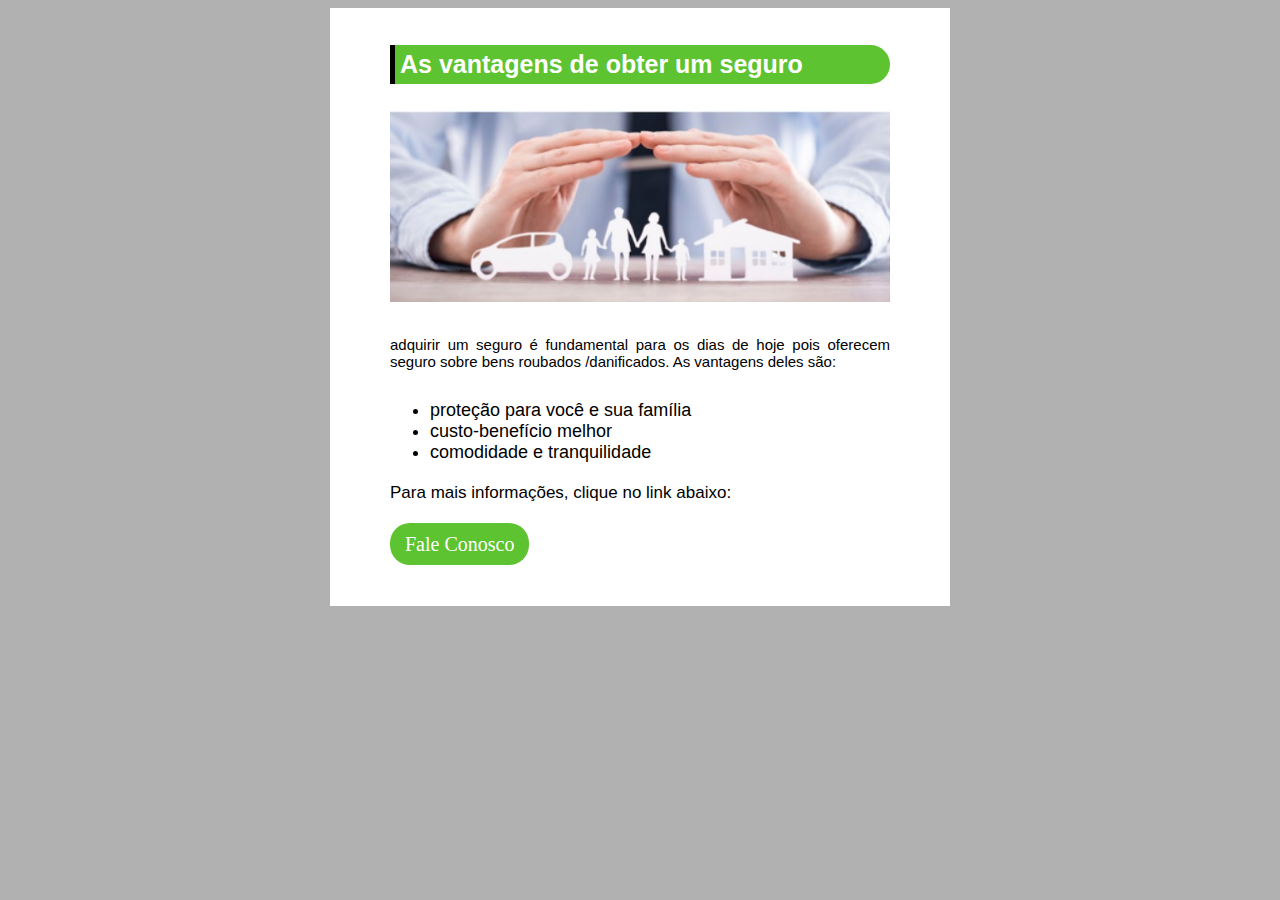
<file: aula8/index.html>
<!DOCTYPE html>
<html lang="PT-BR">
<head>
    <meta charset="UTF-8">
    <meta http-equiv="X-UA-Compatible" content="IE=edge">
    <meta name="viewport" content="width=device-width, initial-scale=1.0">
    <link rel="stylesheet" href="style.css">
    <title>Seguros</title>
</head>
<body>
    <div>
        <h1>As vantagens de obter um seguro</h1>
        <img src="seguros.jpg" alt="seguros">
        <p class="parag-1">adquirir um seguro é fundamental para os dias de hoje pois oferecem seguro sobre bens roubados /danificados. As vantagens deles são:</p>
        <ul>
            <li>proteção para você e sua família</li>
            <li>custo-benefício melhor</li>
            <li>comodidade e tranquilidade</li>
        </ul>

        <p class="parag-2">Para mais informações, clique no link abaixo:</p>
        <a href="#">Fale Conosco</a>
    </div>
</body>
</html>
</file>
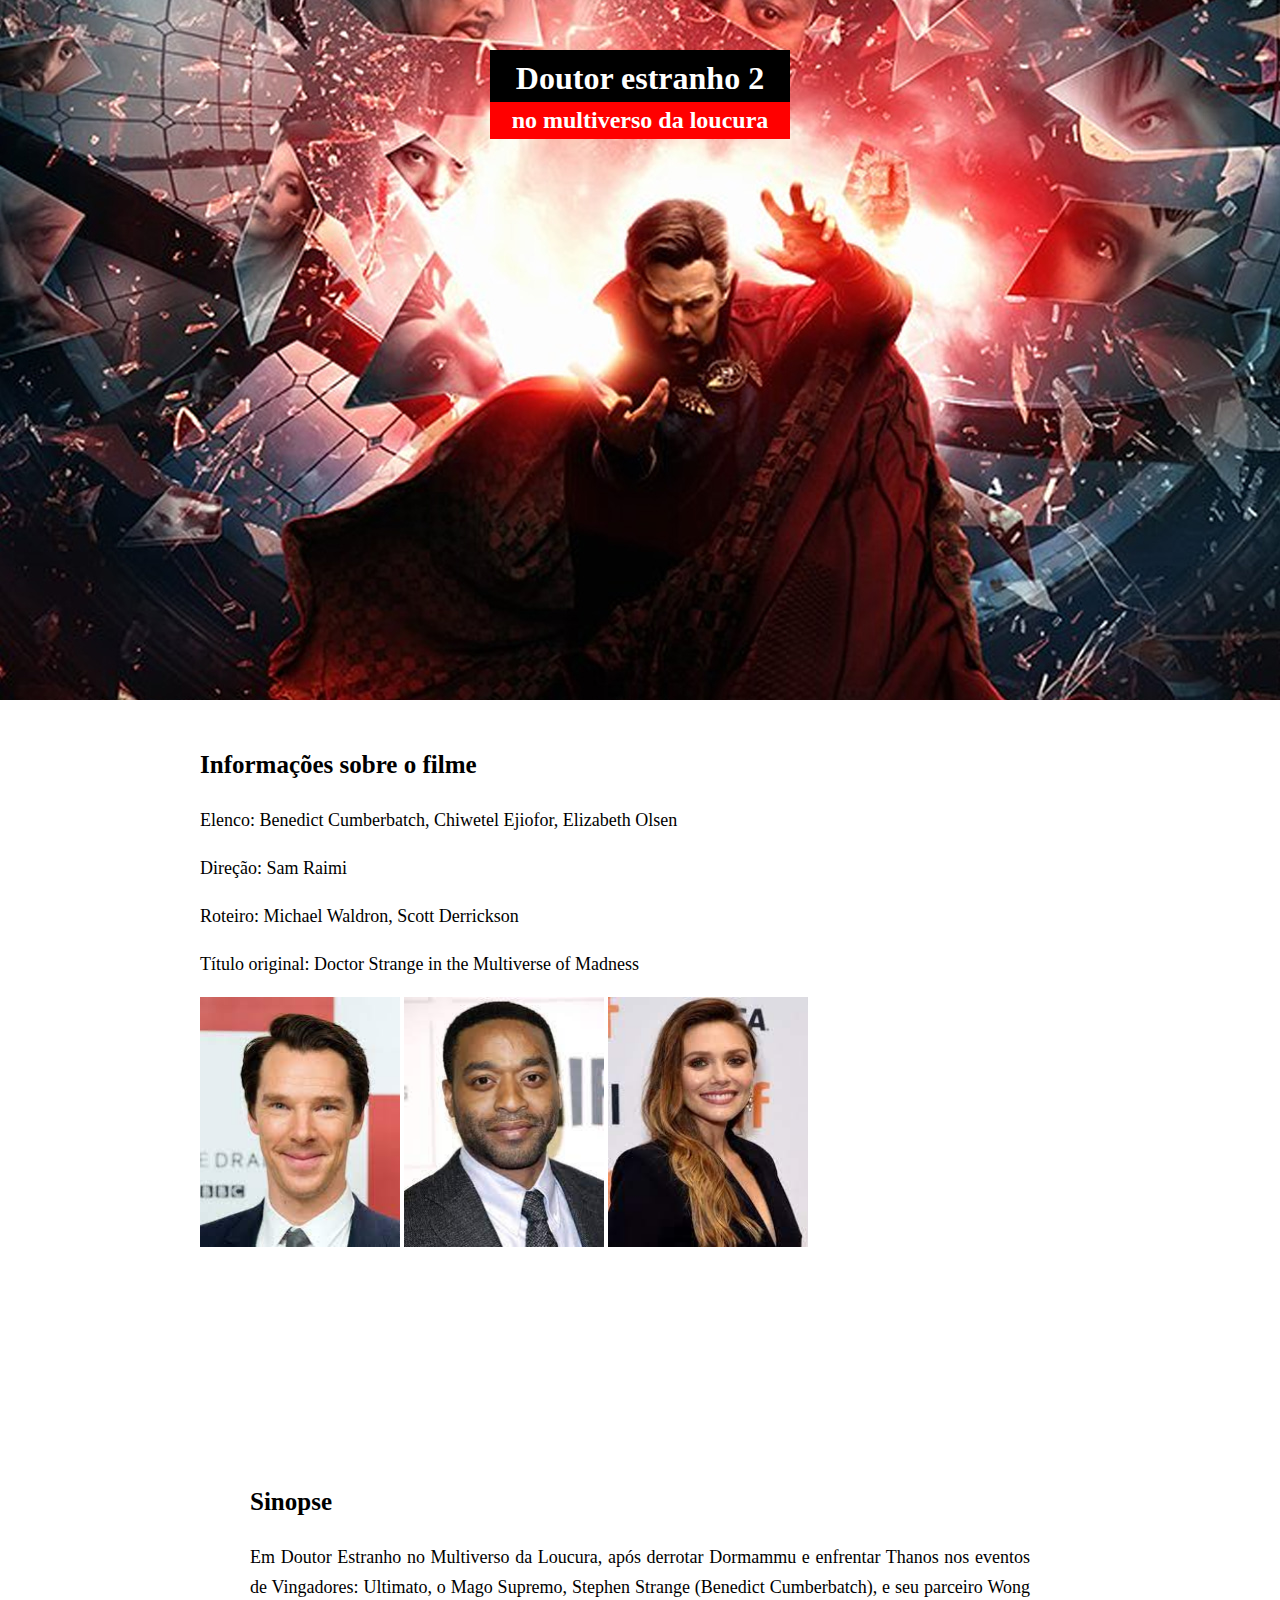
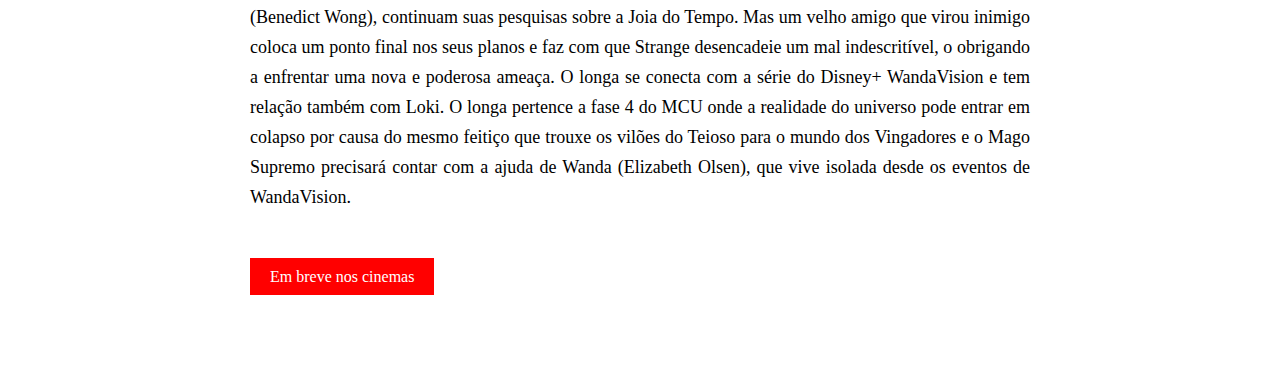
<file: dr-estranho/index.html>
<!DOCTYPE html>
<html lang="PT-BR">
<head>
    <meta charset="UTF-8">
    <meta http-equiv="X-UA-Compatible" content="IE=edge">
    <meta name="viewport" content="width=device-width, initial-scale=1.0">
    <link rel="stylesheet" href="style/style.css">
    <title>DR. estranho</title>
</head>
<body>
    <div class="top">
        <h1 class="titulo">Doutor estranho 2</h1>
        <h2 class="sub-titulo">no multiverso da loucura</h2>
        </li>
    </div>
    <div class="meio">
        <ul type="none" class="lista-meio"></ul> 
        <li type="none"></li>
        <h3 class="titulo-meio">Informações sobre o filme</h3>
            <p class="parg-meio">Elenco: Benedict Cumberbatch, Chiwetel Ejiofor, Elizabeth Olsen</p>
            <p class="parg-meio"> Direção: Sam Raimi</p>
            <p class="parg-meio"> Roteiro: Michael Waldron, Scott Derrickson</p>
            <p class="parg-meio"> Título original: Doctor Strange in the Multiverse of Madness</p>
        
           
                <img src="img/elenco1.jpg" alt="" class="ft-meio">
                <img src="img/elenco2.jpg" alt=""class="ft-meio">
                <img src="img/elenco3.jpg" alt=""class="ft-meio">
            </li>
        </ul>
    </div>
    <div class="img-dr"></div>
    <div class="fim">
        <h3 class="titulo-fim">Sinopse</h3>
        <p class="fim-parg">Em Doutor Estranho no Multiverso da Loucura, após derrotar Dormammu e enfrentar Thanos nos eventos de Vingadores: Ultimato, o Mago Supremo, Stephen Strange (Benedict Cumberbatch), e seu parceiro Wong (Benedict Wong), continuam suas pesquisas sobre a Joia do Tempo. Mas um velho amigo que virou inimigo coloca um ponto final nos seus planos e faz com que Strange desencadeie um mal indescritível, o obrigando a enfrentar uma nova e poderosa ameaça. O longa se conecta com a série do Disney+ WandaVision e tem relação também com Loki. O longa pertence a fase 4 do MCU onde a realidade do universo pode entrar em colapso por causa do mesmo feitiço que trouxe os vilões do Teioso para o mundo dos Vingadores e o Mago Supremo precisará contar com a ajuda de Wanda (Elizabeth Olsen), que vive isolada desde os eventos de WandaVision.</p>
        <a href="#" target="_blank">Em breve nos cinemas</a>
    </div>

</body>
</html>
</file>
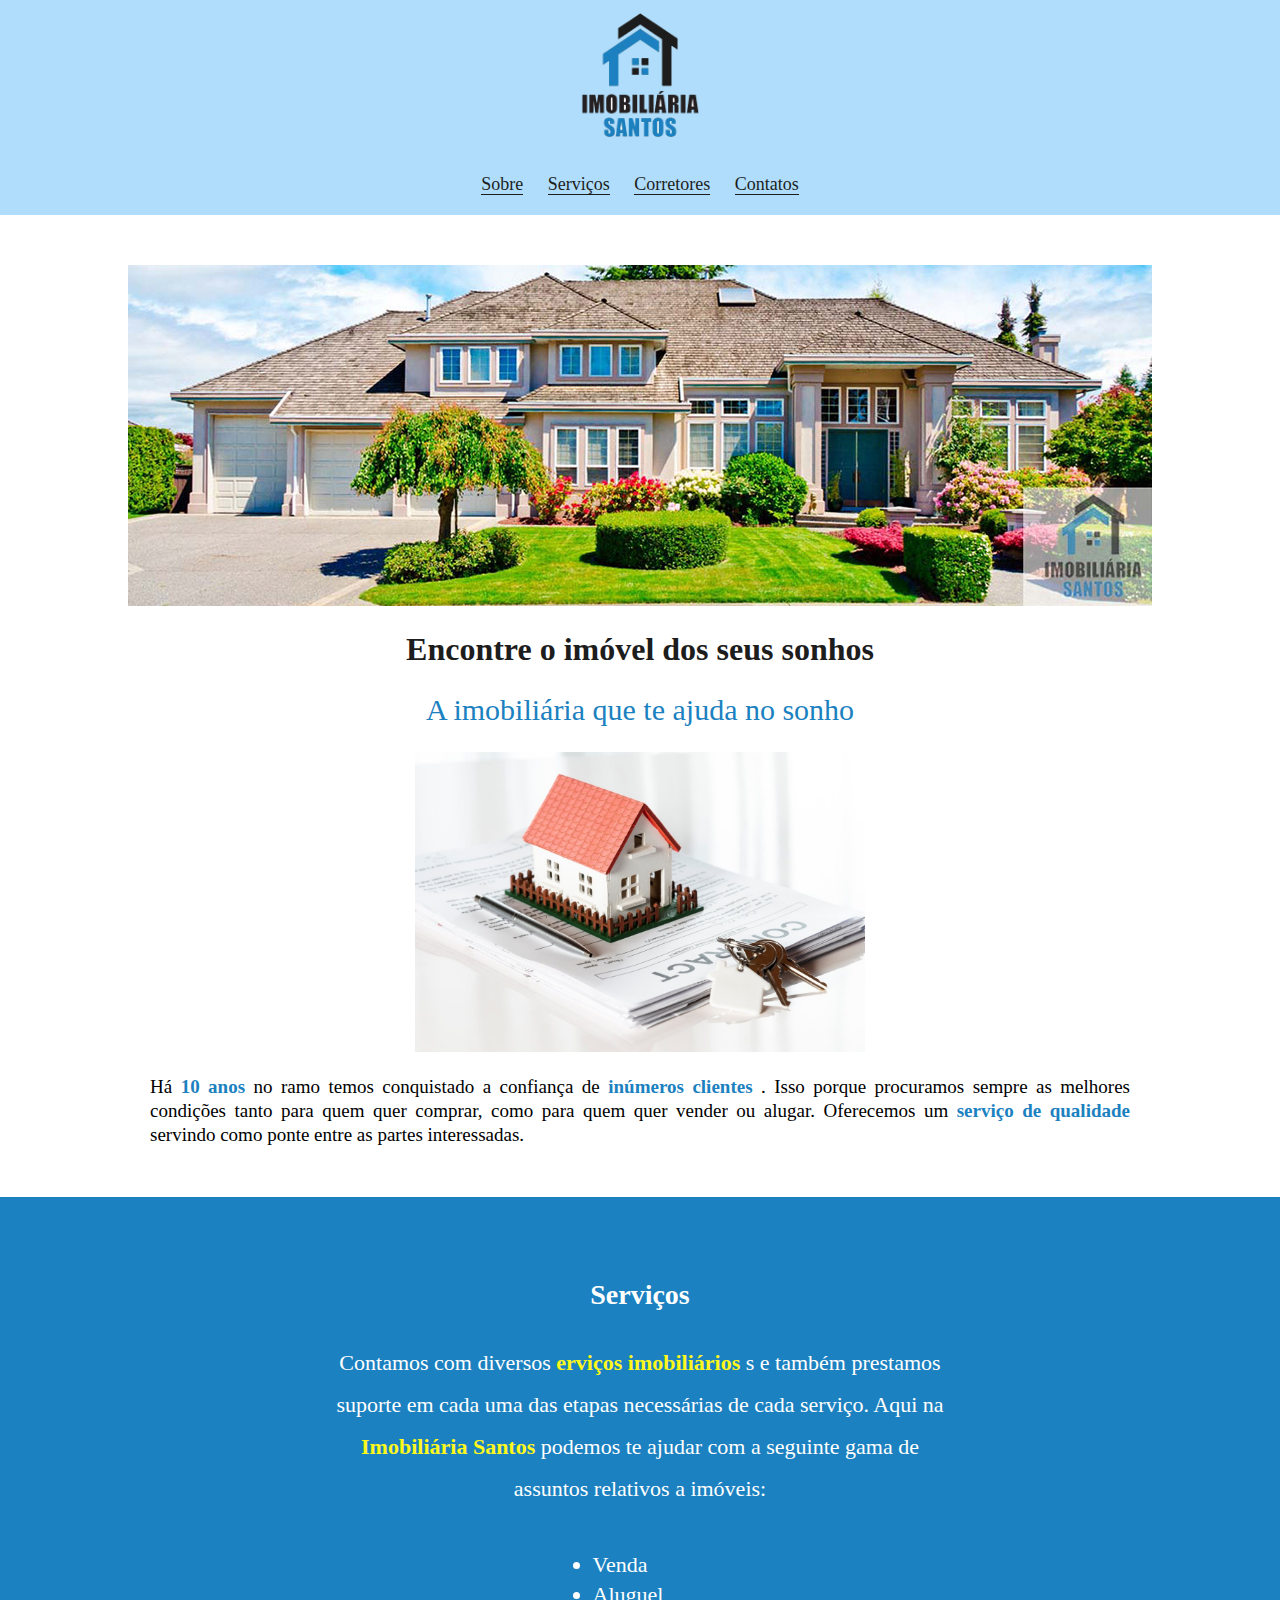
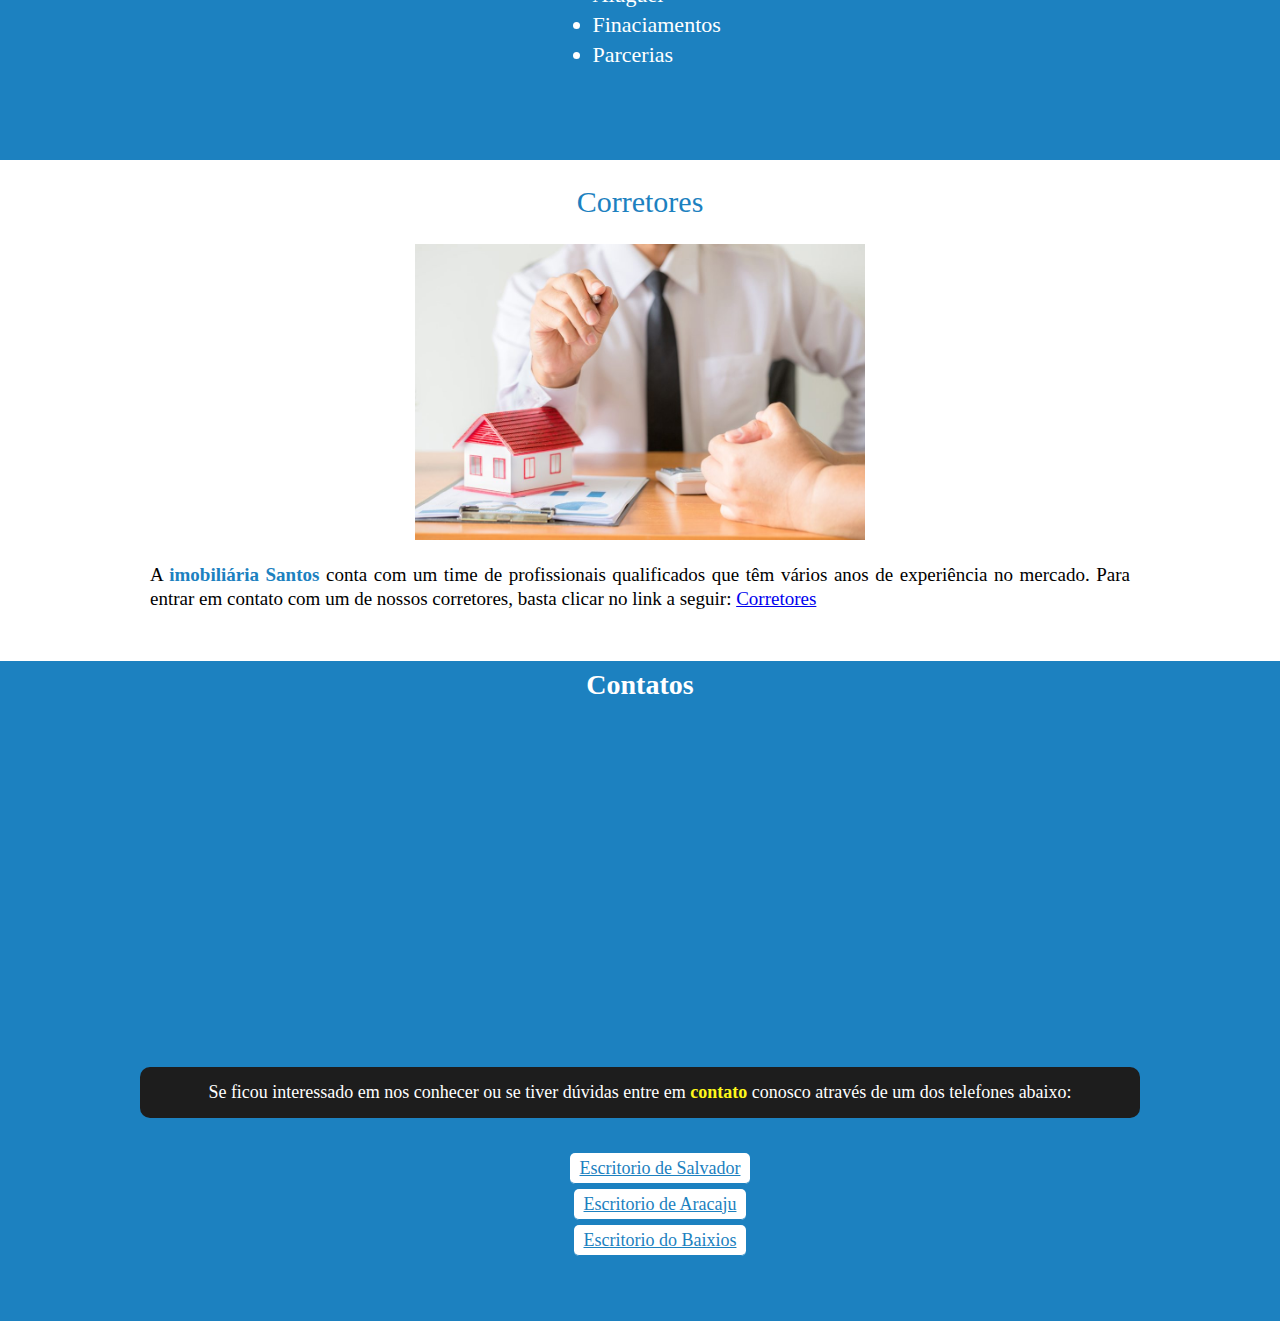
<file: Imobiliaria santos/index.html>
<!DOCTYPE html>
<html lang="PT-BR">

<head>
    <meta charset="UTF-8">
    <meta http-equiv="X-UA-Compatible" content="IE=edge">
    <meta name="viewport" content="width=device-width, initial-scale=1.0">
    <link rel="stylesheet" href="css/estilo.css">
    <title>Imobiliaria Santos</title>
</head>

<body>

    <div class="s1">
        <img src="img/logo.png" alt="logo" class="logo-s1">
        <p class="link-nav">
            <a href="#Sobre">Sobre</a>
            <a href="#Servios">Serviços</a>
            <a href="#Corretores">Corretores</a>
            <a href="#Contatos">Contatos</a>
        </p>
    </div>
    <div class="s2">
        <img src="img/banner.jpg" alt="banner" class="banner-s2">
    </div>
    <div id="Sobre" class="sobre-s3">
        <h1 class="titulo-s3">Encontre o imóvel dos seus sonhos</h1>
        <h2 class="sub-s3">A imobiliária que te ajuda no sonho</h2>
        <img src="img/imovel-assinatura.jpg" alt="assinaturas" class="img-s3">
        <p class="parag-s3"> Há <span>10 anos</span> no ramo temos conquistado a confiança de <span>inúmeros clientes</span> . Isso porque procuramos sempre as melhores condições tanto para quem quer comprar, como
        para quem quer vender ou alugar. Oferecemos um <span> serviço de qualidade</span> servindo como ponte entre
        as partes interessadas.
        </p>
    </div>
    <div id="Servios" class="servico-s4">
        <h2 class="sub-s4">Serviços</h2>
        <p class="parag-s4">Contamos com diversos <span>erviços imobiliários</span> s e também prestamos suporte em cada uma das
            etapas necessárias de cada serviço. Aqui na <span>Imobiliária Santos </span> podemos te ajudar com a seguinte gama de
            assuntos relativos a imóveis:
        </p>
        <ul class="list-s4">
            <li>Venda</li>
            <li>Aluguel</li>
            <li>Finaciamentos</li>
            <li>Parcerias</li>
        </ul>
    </div>
    <div id="Corretores" class="corretores-s5">
        <h2 class="sub-s5">Corretores</h2>
        <img src="img/corretores.jpg" alt="Corretores" class="img-s5">
        <p class="parag-s5">A <span>imobiliária Santos</span> conta com um time de profissionais qualificados que têm vários anos de
            experiência no mercado. Para entrar em contato com um de nossos corretores, basta clicar no link a seguir:
            <a href="#" class="link-s5">Corretores</a>
        </p>
    </div>    
        <div id="Contatos" class="contatos-s6">
            <h2 class="sub-s6">Contatos</h2>
            <iframe
                src="https://www.google.com/maps/embed?pb=!1m18!1m12!1m3!1d244.0995792429586!2d-37.945379045194656!3d-11.793662234178903!2m3!1f0!2f0!3f0!3m2!1i1024!2i768!4f13.1!3m3!1m2!1s0x710d93b23bb7641%3A0xfbab38d8e0c3e84!2sKasa%20Do%20Pastel!5e0!3m2!1spt-BR!2sbr!4v1659843765932!5m2!1spt-BR!2sbr"
                width="650" height="300" style="border:0;" allowfullscreen="" loading="lazy"
                referrerpolicy="no-referrer-when-downgrade"></iframe>
            <p class="parg-s6">Se ficou interessado em nos conhecer ou se tiver dúvidas entre em <span>contato</span>  conosco através
                de um dos telefones abaixo:
            </p>
            <ul type="none" class="lista-s6">
                <li><a href="#" target="_blank">Escritorio de Salvador</a></li>
                <li><a href="#" target="_blank">Escritorio de Aracaju</a></li>
                <li><a href="#" target="_blank">Escritorio do Baixios</a></li>
            </ul>
        </div>
    

</body>

</html>
</file>
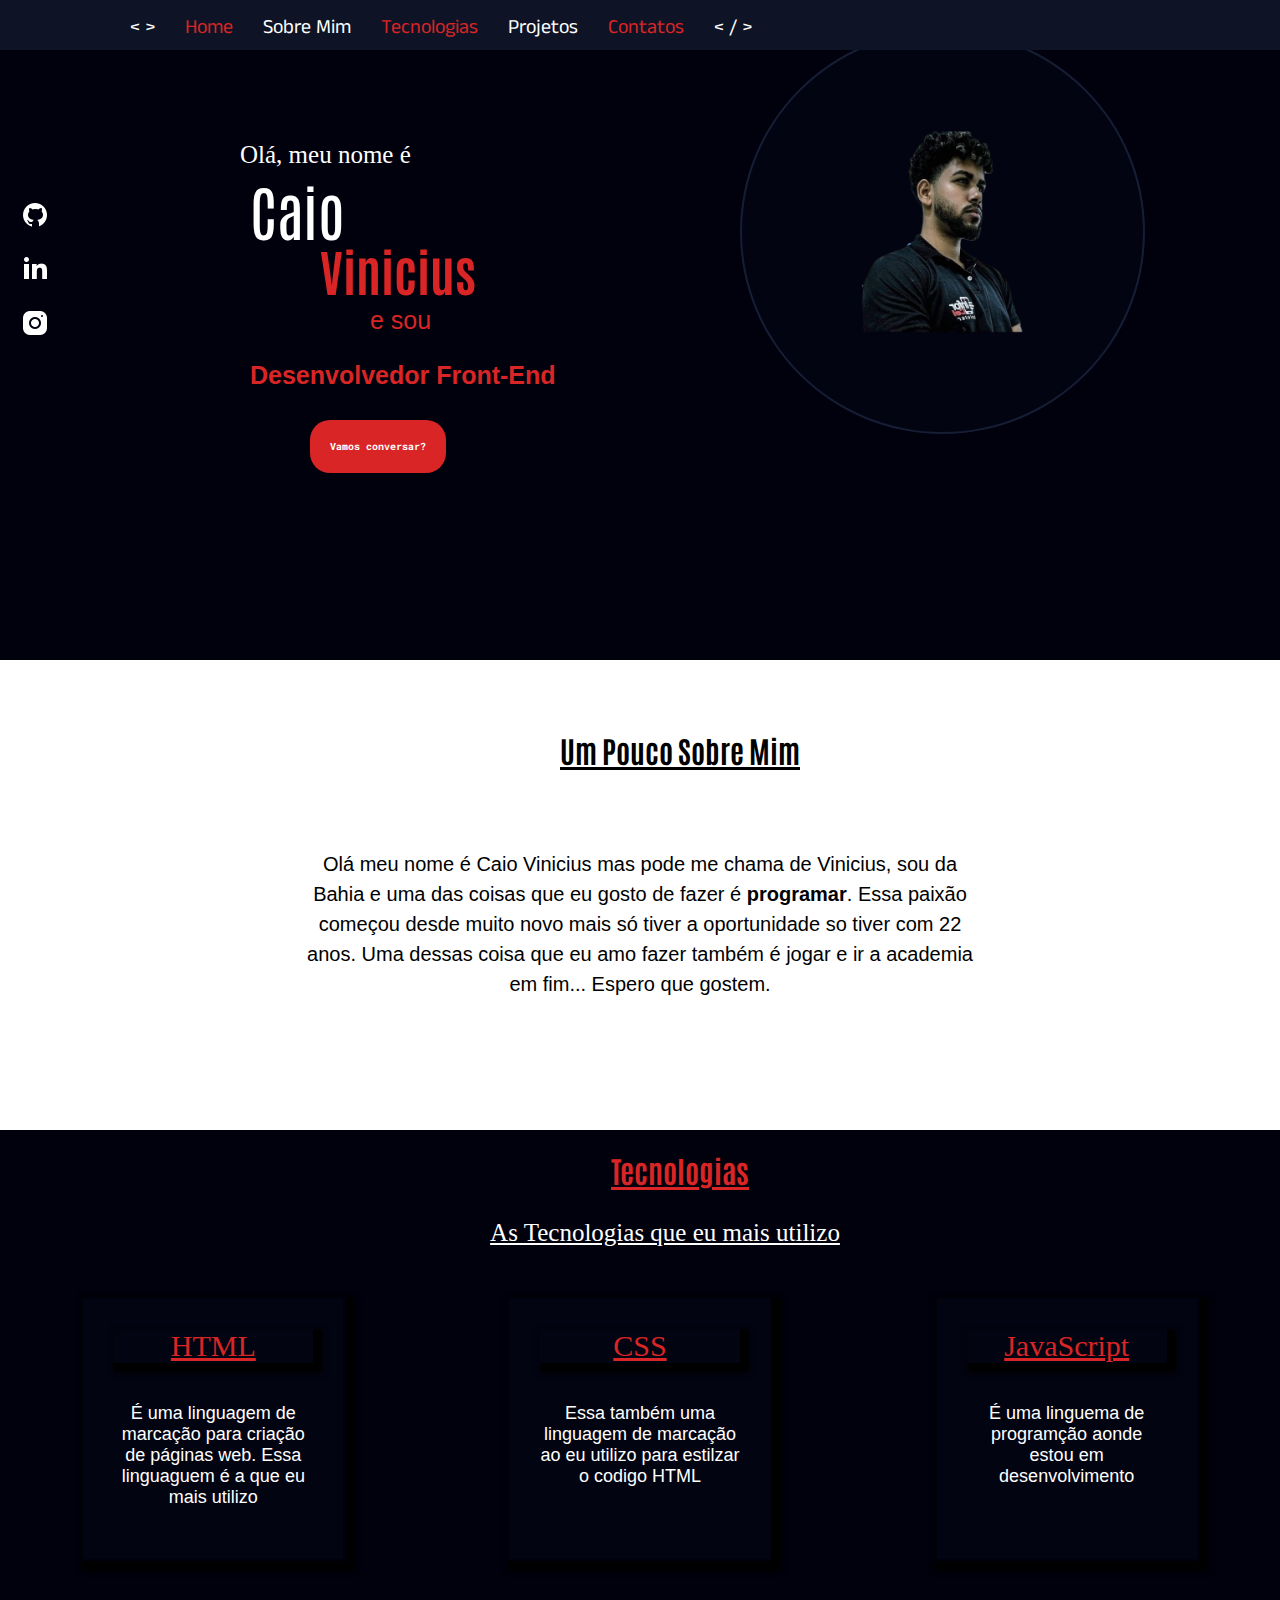
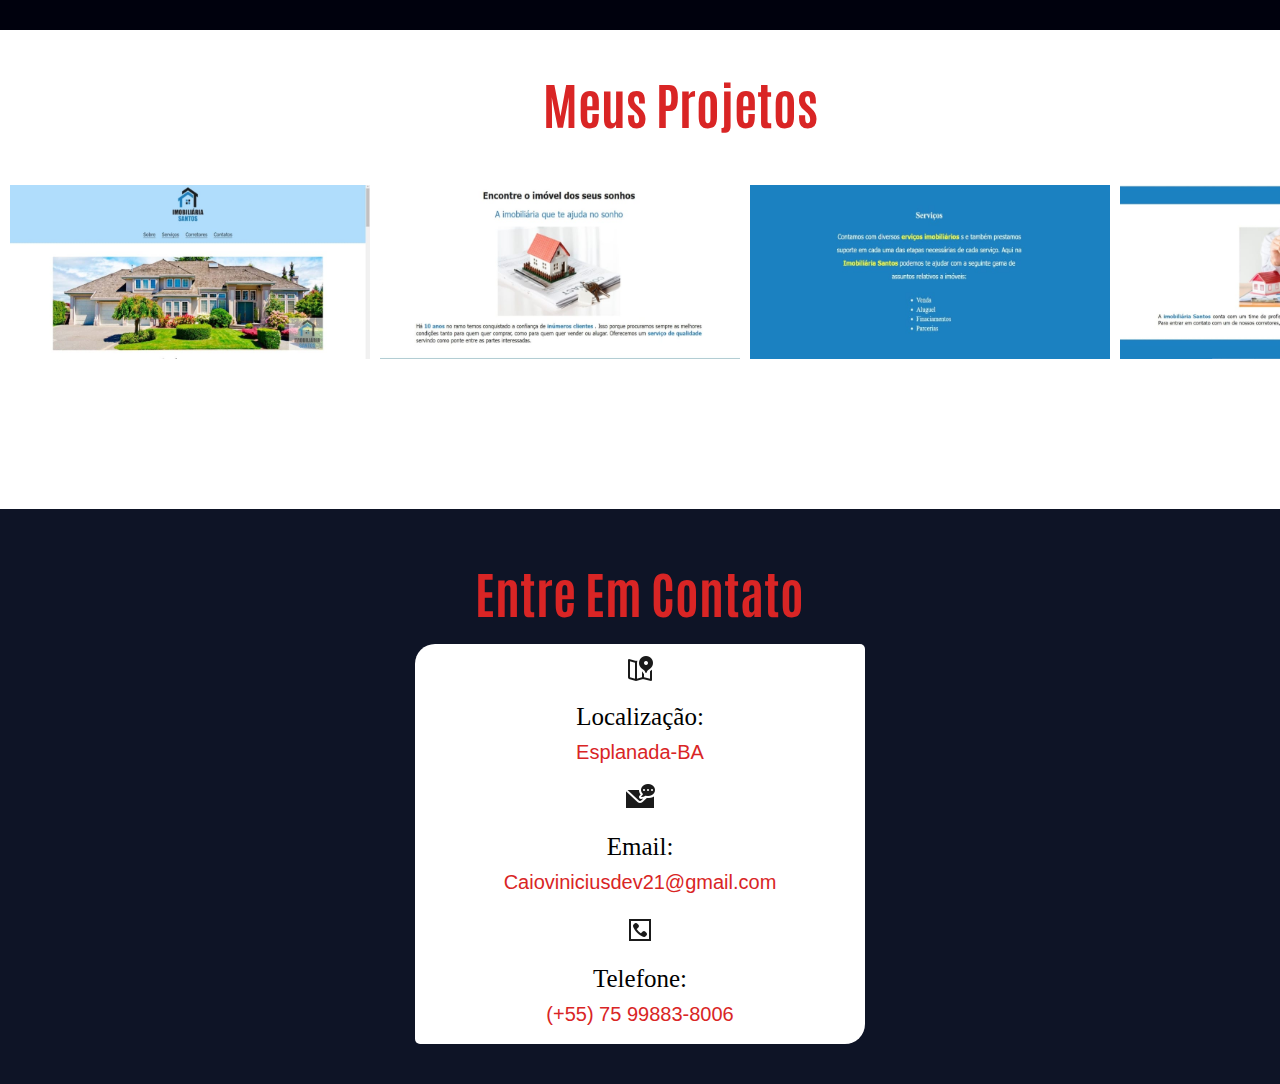
<file: meu-portifolio/index.html>
<!DOCTYPE html>
<html lang="pt-br">

<head>
    <meta charset="UTF-8">
    <meta http-equiv="X-UA-Compatible" content="IE=edge">
    <meta name="viewport" content="width=device-width, initial-scale=1.0">
    <link rel="stylesheet" href="css/style.css">
    <link rel="preconnect" href="https://fonts.googleapis.com">
    <link rel="preconnect" href="https://fonts.gstatic.com" crossorigin>
    <link href="https://fonts.googleapis.com/css2?family=Anek+Telugu:wght@100;300&display=swap" rel="stylesheet">
    <link rel="preconnect" href="https://fonts.googleapis.com">
    <link rel="preconnect" href="https://fonts.gstatic.com" crossorigin>
    <link href="https://fonts.googleapis.com/css2?family=Antonio:wght@300&display=swap" rel="stylesheet">
    <link rel="preconnect" href="https://fonts.googleapis.com">
    <link rel="preconnect" href="https://fonts.gstatic.com" crossorigin>
    <link href="https://fonts.googleapis.com/css2?family=Roboto+Mono:wght@300&display=swap" rel="stylesheet">
    <title>Caio Vinicius</title>
</head>

<body>
    <div class="main">
        <div class="main-menu">
            <ul type="none" class="lista-menu">
                <li>&lt; &gt;</li>
                <li><a href="#Home" class="roxo">Home</a></li>
                <li><a href="#Sobre Mim" class="normal">Sobre Mim</a> </li>
                <li><a href="#Tecnologias" class="roxo">Tecnologias</a></li>
                <li><a href="#Projetos" class="normal">Projetos</a> </li>
                <li > <a href="#Contatos" class="roxo">Contatos</a></li>
                <li>&lt; / &gt;</li>
            </ul>
        </div>
        <div id="Home" class="meio">
            <div class="list-icone">
                <ul type="none" class="list-icones-links">
                    <li><a href="https://github.com/Owllegion" target="_blank" class="git"><img
                                src="imagens/icons8-github-30 (1).png" alt=""></a></li>

                    <li class="link"><a href="https://www.linkedin.com/in/caio-vinícius-a78170220/" target="_blank"><img
                                src="imagens/icons8-linkedin-2-30 (1).png" alt=""></a></li>

                    <li class="insta"><a href="#"><img src="imagens/icons8-instagram-30.png    " alt=""></a></li>
                </ul>
            </div>
            <div class="meu-nome">
                <h3>Olá, meu nome é </h3>
                <h1>Caio</h1>
                <h2>Vinicius </h2>
                <h3 class="roxo-h3">e sou</h3>
                <h2 class="sub">Desenvolvedor Front-End</h2>
                <a href="tel:+5575998838006" class="meu-contato">Vamos conversar?</a>
            </div>
            <div class="minha-foto">
                <img src="imagens/capa.png" alt="">
            </div>
        </div>
    </div>
    <div id="Sobre Mim" class="sobre-mim">
        <h2   class="sub-sobre-mim">Um Pouco Sobre Mim</h2>
        <p>Olá meu nome é Caio Vinicius mas pode me chama de Vinicius, sou da Bahia e uma das coisas que eu gosto de
            fazer é  <span>programar</span>. Essa paixão começou desde muito novo mais só tiver a oportunidade so tiver com 22 anos. Uma dessas
            coisa que eu amo fazer também é jogar e ir a academia em fim... Espero que gostem. </p>
    </div>
    <div id="Tecnologias" class="tecnologias">
        <h2 class="minhas-tecnologias">Tecnologias</h2>
        <h3 class="sub-minhas-tecnologias">As Tecnologias que eu mais utilizo</h3>
        <div class="card-main">
            <div class="card-tecnologias">
                <ul type="none" class="card-info">
                    <li class="titulo">HTML</li>
                    <li class="parg">É uma linguagem de marcação para criação de páginas web. Essa linguaguem é a que eu
                        mais utilizo
                    </li>
                </ul>
            </div>
            <div class="card-tecnologias">
                <ul type="none" class="card-info">
                    <li class="titulo">CSS</li>
                    <li class="parg">Essa também uma linguagem de marcação ao eu utilizo para estilzar o codigo HTML
                    </li>
                </ul>
            </div>
            <div class="card-tecnologias">
                <ul type="none" class="card-info">
                    <li class="titulo">JavaScript</li>
                    <li class="parg">É uma linguema de programção aonde estou em desenvolvimento</li>
                </ul>
            </div>
        </div>
    </div>
    <div id="Projetos" class="titulo-projetos"><h2>Meus Projetos</h2></div>
    <div  class="pro projetos">
          <img src="imagens/topo.jpeg" alt="">
          <img src="imagens/topo-1.jpeg" alt="">
          <img src="imagens/meio.jpeg" alt="">
          <img src="imagens/meio-1.jpeg" alt="">
          <img src="imagens/fim.jpeg" alt="">
    </div>
    <div id="Contatos" class="contatos">
        <h2>Entre Em Contato</h2>
        <div class="info-contatos">
            <ul type="none">
                <li class="marcador">
                    <img src="imagens/marcador.png" alt="">
                    <h3>Localização:</h3>
                    <p>Esplanada-BA</p>
                </li>
                <li class="email">
                    <img src="imagens/envelop.png" alt="">
                    <h3>Email:</h3>
                    <p>Caioviniciusdev21@gmail.com</p>
                </li>
                <li class="telefone">
                    <img src="imagens/telefone.png" alt="">
                    <h3>Telefone:</h3>
                    <p>(+55) 75 99883-8006</p>
                </li>
            </ul>
        </div>
    </div>
</body>

</html>
</file>
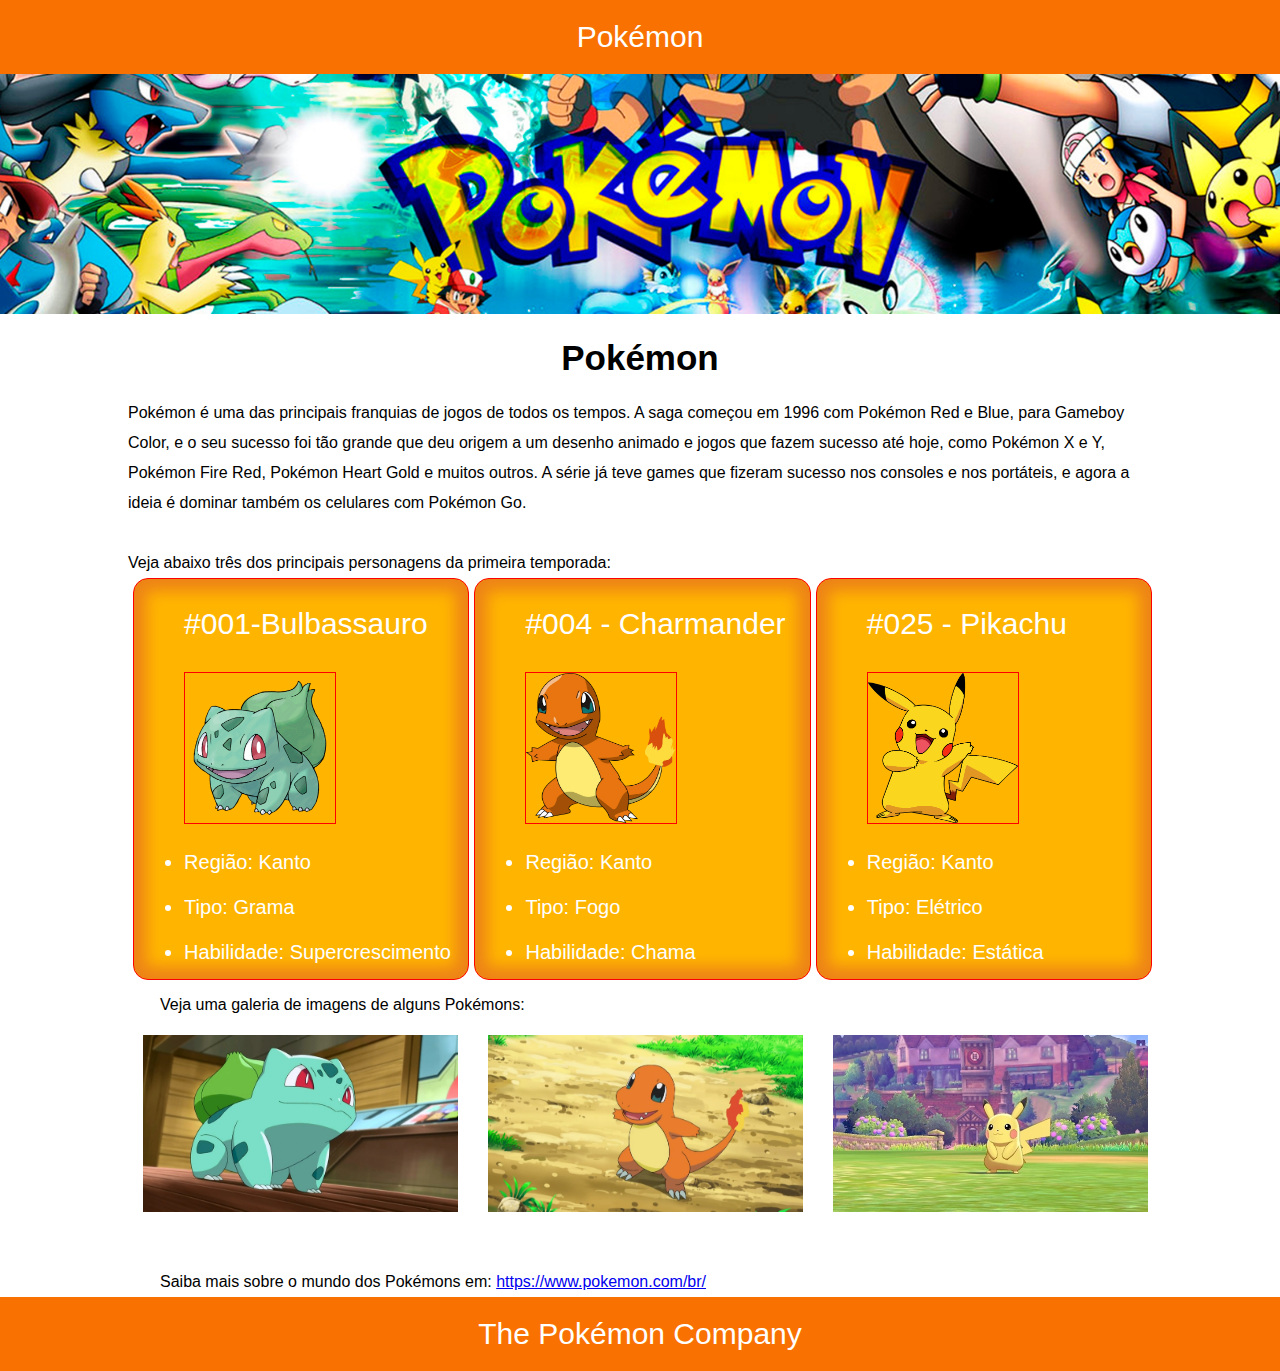
<file: pokedex/index.html>
<!DOCTYPE html>
<html lang="PT-BR">

<head>
    <meta charset="UTF-8">
    <meta http-equiv="X-UA-Compatible" content="IE=edge">
    <meta name="viewport" content="width=device-width, initial-scale=1.0">
    <link rel="stylesheet" href="css/style.css">
    <title>Pokemon</title>
</head>

<body>
    <div class="topo"><span>Pokémon</span></div>
        <img src="img/capa.png" alt="capa-pokemon" class="img-topo"><h2>Pokémon</h2>
    <div class="area recursos">
        <p class="parag-2">Pokémon é uma das principais franquias de jogos de todos os tempos. A saga começou em 1996 com Pokémon Red e
            Blue, para Gameboy Color, e o seu sucesso foi tão grande que deu origem a um desenho animado e jogos que
            fazem sucesso até hoje, como Pokémon X e Y, Pokémon Fire Red, Pokémon Heart Gold e muitos outros. A série já
            teve games que fizeram sucesso nos consoles e nos portáteis, e agora a ideia é dominar também os celulares
            com Pokémon Go. <br> <br> Veja abaixo três dos principais personagens da primeira temporada:</p>
    </div>
    <div class="area cards">
        <div class="card">
            <ul class="infor-card">
                <li type="none" class="titulo"><span>#001-Bulbassauro</span></li>          
                <li type="none"><img src="img/Bulbasaur.png" alt="bulbassaur"> </li>
                <li class="infor-poke">Região: Kanto</li>
                <li class="infor-poke">Tipo: Grama</li>
                <li class="infor-poke">Habilidade: Supercrescimento</li>
            </ul>
        </div>
        <div class="card">
            <ul class="infor-card">
                <li type="none"><span>#004 - Charmander</span></li>
                <li type="none"><img src="img/Charmander.png" alt="Charmander"></li>
                <li>Região: Kanto</li>
                <li>Tipo: Fogo</li>
                <li>Habilidade: Chama</li>
            </ul>
        </div>
        <div class="card">
            <ul class="infor-card">
                <li type="none"><span>#025 - Pikachu</span></li>
                <li type="none"><img src="img/pikachu.png" alt=""></li>
                <li>Região: Kanto</li>
                <li>Tipo: Elétrico</li>
                <li>Habilidade: Estática</li>
            </ul>
        </div>
        
    </div>
    <div class="parag-3"><p>Veja uma galeria de imagens de alguns Pokémons:</p></div>
    <div class="area area-informacoes">
        <img src="img/bulbassaur-image.jpg" alt="bulbassaur" class="img-scroll">
        <img src="img/charmander-image.png"alt="charmander" class="img-scroll">
        <img src="img/pikachu-image.jpg" alt="pikachu" class="img-scroll">
        <img src="img/emerald-image.jpg" alt="esmeralda" class="img-scroll">
        <img src="img/arceus-image.jpg" alt="arceus" class="img-scroll">
        <img src="img/piplup-image.jpg" alt="piplup" class="img-scroll">
    </div>
    <div class="link"><p>Saiba mais sobre o mundo dos Pokémons em: <a href="https://www.pokemon.com/br/">https://www.pokemon.com/br/</a></p></div>
    <div class="roda-pe"><span>The Pokémon Company</span></div>
</body>

</html>
</file>
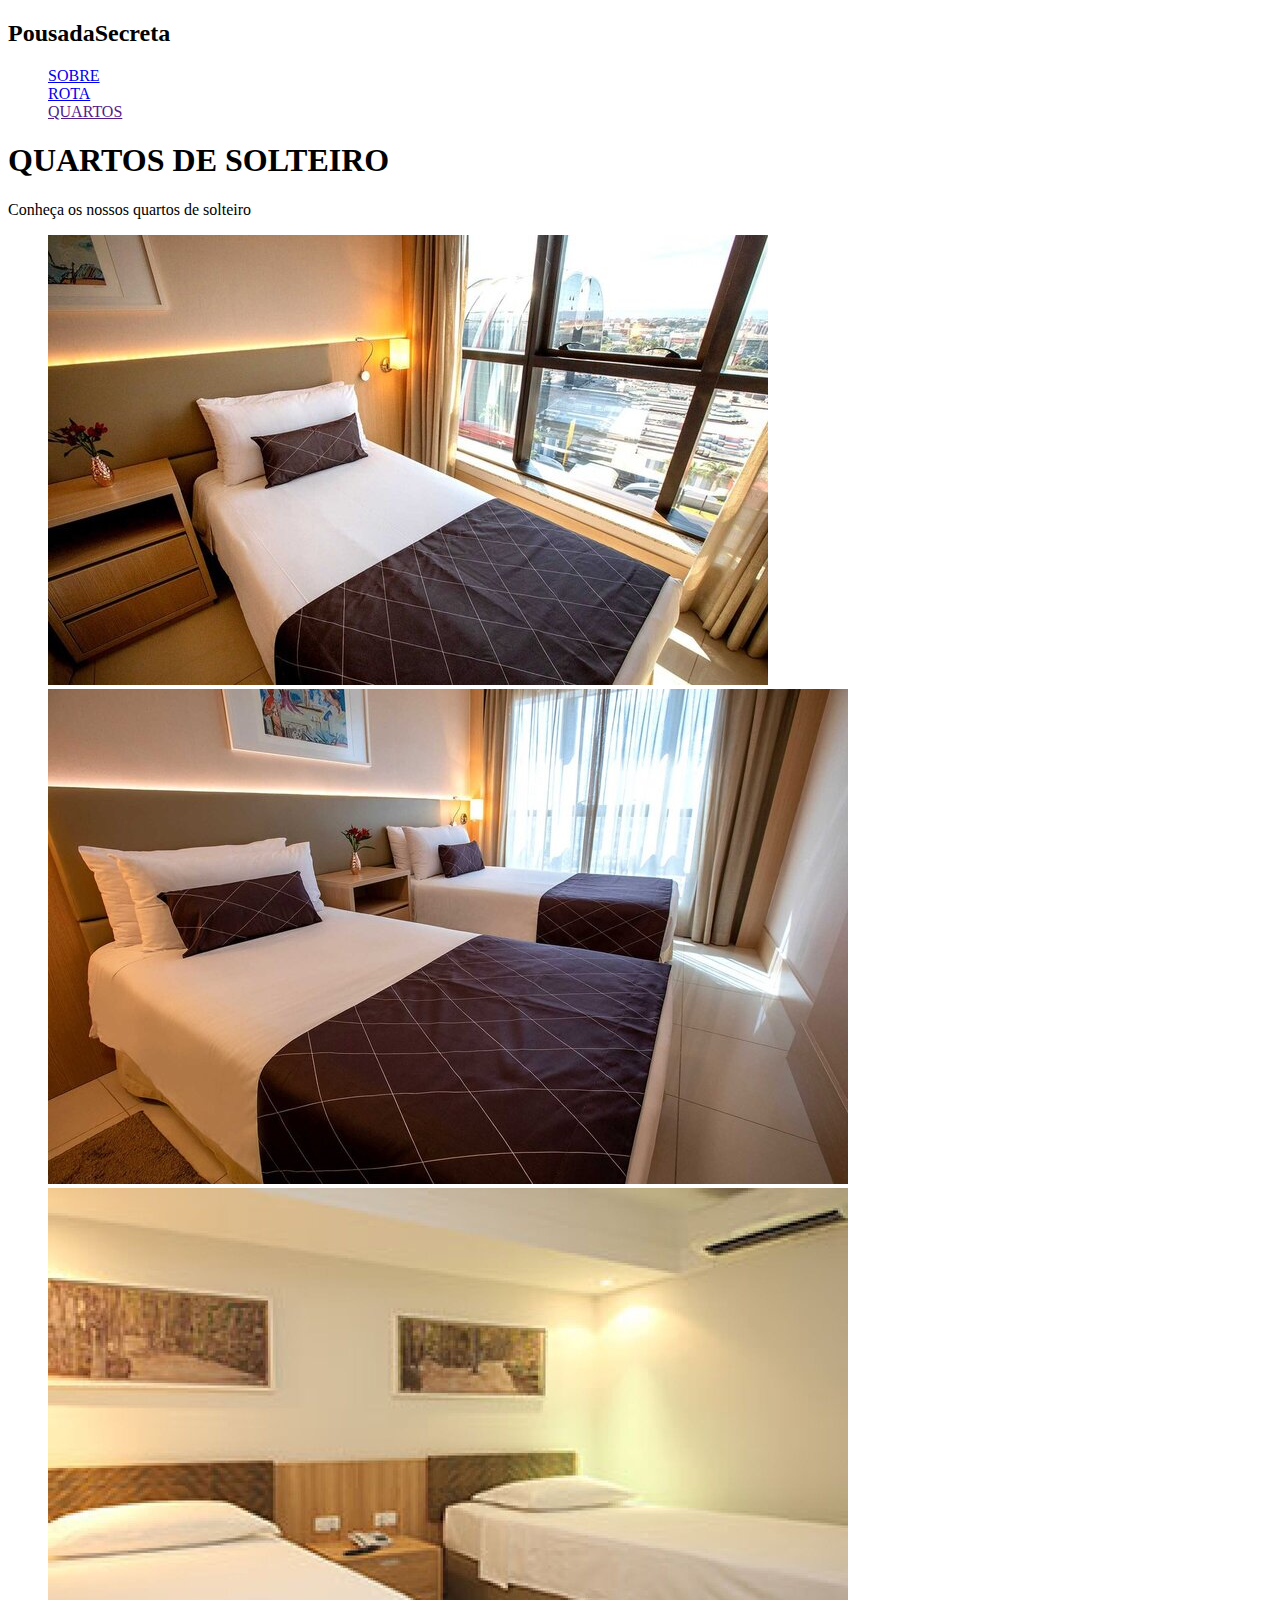
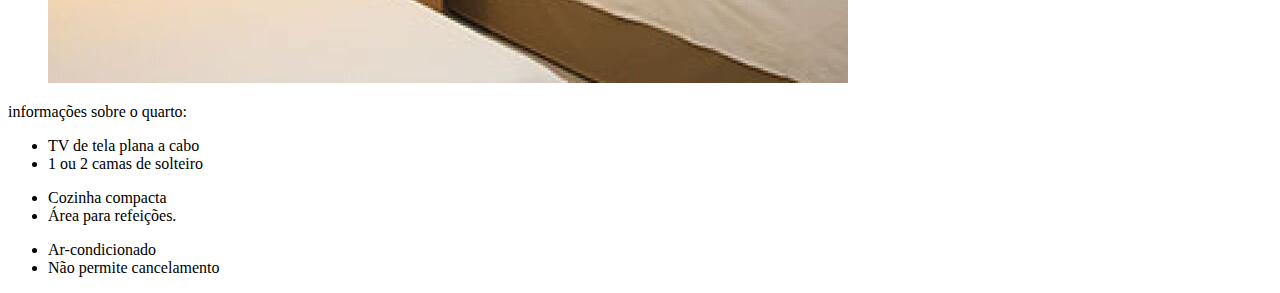
<file: pousada secreta/paginas/quartos.html>
<!DOCTYPE html>
<html lang="en">
<head>
    <meta charset="UTF-8">
    <meta http-equiv="X-UA-Compatible" content="IE=edge">
    <meta name="viewport" content="width=device-width, initial-scale=1.0">
    <title>Quartos</title>
</head>
<body>
    <div class="top">
        <div class="titulo-top">
            <h2>
                Pousada<span>Secreta</span>
            </h2>
        </div>
        <div class="lista-top">
            <ul type="none">
                <li>
                    <a href="../index.html">SOBRE</a>
                </li>
                <li>
                    <a href="../index.html">ROTA</a>
                </li>
                <li>
                    <a href="">QUARTOS</a>
                </li>
            </ul>
        </div>
    </div>
    <div>
        <h1>
            QUARTOS DE SOLTEIRO
        </h1>
        <P>
            Conheça os nossos quartos de solteiro
        </P>
        <div class="lista-imagem">
            <ul type="none">
                <li>
                    <img src="../assets/quarto-solteiro2.jpg" alt="">
                </li>
                <li>
                    <img src="../assets/quarto-solteiro1.jpg" alt="">
                </li>
                <li>
                    <img src="../assets/quarto-solteiro3.jpg" alt="">
                </li>
            </ul>
        </div>
    </div>
    <div>
        <div>
            informações sobre o quarto:
        </div>
        <ul>
            <li>
                TV de tela plana a cabo
            </li>
            <li>
                1 ou 2 camas de solteiro
            </li>  
        </ul>
        <ul>
            <li>
                Cozinha compacta
            </li>
            <li>
                Área para refeições.
            </li>
        </ul>
        <ul>
            <li>Ar-condicionado</li>
            <li>Não permite cancelamento</li>
        </ul>
    </div>
</body>
</html>
</file>
<file: aula8/style.css>
@charset "UTF-8";

body{
    background-color: #b1b1b1;
}
div{
    width: 500px;
    margin: 0 auto;
    padding: 20px 60px 50px 60px;
    background-color: white;
}

img{
    width: 500px;
    margin-top: 10px;
    margin-bottom: 10px;
}
h1{
    color: white;
    background-color:#5ec330;
    font-family: Verdana, Geneva, Tahoma, sans-serif;
    font-size: 25px;
    border-left: 5px solid black;
    border-radius: 0px 30px 30px 0px;
    padding: 5px ;
}
.parag-1{
    font-size: 15px;
    font-family: Verdana, Geneva, Tahoma, sans-serif;
    text-align: justify;
    margin-top: 20px;
    margin-bottom: 30px;

}
.parag-2{
    font-size: 17px;
    font-family: Verdana, Geneva, Tahoma, sans-serif;
    margin-top: 20px;
    margin-bottom: 30px;
}
ul{
    font-family: Verdana, Geneva, Tahoma, sans-serif;
    font-size: 18px;
    
}
a{
    font-size: 20px;
    text-decoration: none;
    color: white;
    background-color: #5ec330;
    border-radius: 20px;
    padding: 10px 15px;
}
</file>
<file: dr-estranho/style/style.css>
body{
    margin:0;
    padding: 0;
    border: 0;
}
.top{
    background-image: url("../img/capa.jpg");
    background-attachment: fixed;
    min-height: 600px;
    text-align: center;
    padding: 50px;
}
h1, h2{
    margin: 0 auto;
    text-align: center;
    color: #fff;
    width: 300px;
}
h1{
    background-color: #000;
    padding-top:10px ;
    padding-bottom: 5px;        
    width: 300px;
}
h2{
    background-color: #f00;
    width: 300px;
    padding-top: 5px;
    padding-bottom: 5px;
}
.meio{
    text-align:left;
    padding-left:200px;
    line-height: 30px;
}
.titulo-meio{
    font-family:  Tahoma ;
    margin-top:50px;
    font-size: 25px;
}
.parg-meio{
    font-size: 18px;
}
.ft-meio{
    width: 200px;
    height: 250px;
}
.img-dr{
    background-image: url("../img/img1.jpg");
    background-size: cover;
    background-attachment: fixed;
    height: 200px;
}
.fim{
    text-align:justify;
    padding-left:250px;
    padding-right: 250px;
    line-height: 30px;
    margin-top: 30px;
    margin-bottom: 100px;
}
.titulo-fim{
    font-family:  Tahoma ;
    font-size: 25px;
}

.fim-parg{
    font-size: 18px;
    margin-bottom: 50px;
}

a{
    background-color: #f00;
    color: #fff;
    padding: 10px 20px 10px 20px;
    
    text-decoration: none;
    
}
</file>
<file: Imobiliaria santos/css/estilo.css>
@charset "UTF-8";
body{
    margin: 0px;
}
.s1{
    background-color: #afddfb;
    text-align: center;
}
.logo-s1{
    width: 150px;
}
.link-nav{
    margin: 20px auto 30px auto;
    font-size:18px ;
    padding-bottom: 20px;
}
.s1 a{
    text-decoration: none;
    border-bottom: 1px solid #1d1d1d;
    margin-left: 10px;
    margin-right: 10px;
    color:  #1d1d1d;
    font-family: tahoma; 
}
.s2{
    margin-top: 50px;
   text-align: center;
    padding-top: 0px;
}
.sobre-s3{
    text-align: center;
}
.titulo-s3{
    color: #1d1d1d;
    font-family:  Tahoma;
    margin-bottom: 5px;
}
.sub-s3, .sub-s5 {
    font-size: 30px;
    color: #1c81c0;
    font-weight: normal;


    font-family: tahoma;
}
.img-s3, .img-s5{
    width: 450px;
}
.parag-s3 span, .parag-s5 span{
    color: #1c81c0;
    font-weight: bold;
}
.parag-s3, .parag-s5{
    font-size: 19px;
    line-height: 24px;
    text-align: justify;
    font-family: tahoma;
    margin-left: 150px;
    margin-right: 150px;
    margin-bottom: 50px; 
    margin-bottom: 50px ;
}
.servico-s4{
    background-color: #1c81c0;
    padding-top: 50px;
    padding-bottom: 50px;
}
.sub-s4,.sub-s6{
    text-align: center;
    color: #ffffff;
    font-size: 28px;
    line-height: 48px;
}
.parag-s4{
    text-align: center;
    color: #ffffff;
    font-family: tahoma;
    font-size: 22px;
    line-height: 42px;
    margin-left: 330px;
    margin-right: 330px;
}
.parag-s4 span, .contatos-s6 span{
    color: #fff81b;
    font-weight: bold;
}
.list-s4{
    margin: 40px auto 40px auto;
    text-align: center;
    width: 135px;
}
.list-s4 li{
    
    font-size: 22px;
    color: #ffffff;
    text-align: left;
    line-height: 30px;   
}
.corretores-s5{
    text-align: center;
}

.contatos-s6{
    background-color:#1c81c0;
    text-align: center;
    padding-bottom: 30px;
    
    
   
}
.parg-s6{
    font-family: tahoma;
    font-size: 18px;
    background-color: #1d1d1d;
    color: #ffffff;
    width: 980px;
    margin: 30px auto 30px auto;
    padding: 15px 10px 15px 10px;
    border-radius: 10px;
}
.lista-s6{
    margin: 40px auto 40px auto;
}
.contatos-s6 li{
    font-size: 18px;
    margin-top: 15px;
}
.contatos-s6 a{
    
    font-size: 18px;
    background-color: #ffffff;
    color:#1c81c0;
    border-bottom: 1px solid #1c81c0;
    padding: 5px 10px 5px 10px;
    border-radius: 5px;
}
</file>
<file: meu-portifolio/css/style.css>
*{
    margin: 0;
    border: 0;
    padding: 0;
}
html{
    scroll-behavior: smooth;
}
span{
    font-weight: bold;
}
.main{
    background-color: #00010D;
    height:660px;
}
.main-menu{
    background-color: #0E1426;
    width: 100%;
    min-width: 320px;
    height: 50px;
    min-height: 20px;
    position: fixed;
    top: 0;
    
    
}
.roxo{
    text-decoration: none;
}
.normal{
    text-decoration: none;
    color: white;
}
.lista-menu{
    display: flex;
    color: white;
    padding-left:100px ;
    font-size: 20px;
    font-family: 'Anek Telugu', sans-serif;
}
.lista-menu li{
    margin-left:30px;
    margin-top: 15px;
}
.roxo, .roxo-h3{
    color: #D92525;
}
.meio{
    display:flex;
    width: 100%;
}
.list-icone{
    width: 70px;
    margin-left: 20px;
}
.list-icone ul{
    margin-top: 200px;
}
.list-icone li{
    margin-bottom: 20px;
}

.meu-nome{
    margin-top: 130px;
    width: 350px;
    color:white;
    margin-left: 150px;
    line-height: 50px;
}
h3{
    font-size: 25px; 
    font-weight: normal;
    margin-bottom: 5px;
}
h1{
    font-size: 60px;
    margin-bottom: 10px;
    margin-left: 10px;
    font-family: 'Antonio', sans-serif;
    font-weight: normal;
    
}
h2{
    font-size: 50px;
    margin-left: 80px;
    color: #D92525;
    font-family: 'Antonio', sans-serif;
    
}
.roxo-h3{
    margin-left: 130px;
    font-size: 25px;
    font-family: sans-serif;
}
.sub{
    font-size: 25px;
    margin-left: 10px;
    margin-bottom: 20px;
    border: none;
    font-family: sans-serif;
}
.meu-contato{
    background-color: #D92525;
    color: white;
    text-decoration: none;
    font-weight: bold;
    font-family: 'Roboto Mono', monospace;
    font-size: 10px;
    padding: 20px;
    border-radius: 20px;
    margin-left:70px ;   
}
.minha-foto img{
    padding: 0;
    height: 400px;
    background-color:#0e142634 ;
    border-radius: 100%;
    border: 2px solid #161e36 ;
    margin-left: 150px;
    margin-top: 30px;
}
.sobre-mim{
    width: 100%;
    height: 400px;
}
.sub-sobre-mim{
    text-align: center;
    color: black;
    font-family: 'Antonio', sans-serif;
    font-size: 30px;
    margin-top: 70px;
    text-decoration: underline;
    
}
.sobre-mim p{
    text-align: center;
    margin:80px 300px;
    font-size: 20px;
    font-family: sans-serif;
    line-height: 30px;
}
.tecnologias{
    background-color:#00010D;
    width: 100%;
    height: 500px;
}
.card-main{
    display: flex;
}
.minhas-tecnologias, .sub-minhas-tecnologias{
    text-align: center;
}
.minhas-tecnologias{
    padding-top: 20px;
    margin-bottom: 30px;
    text-decoration: underline;
    font-size: 30px;
    font-family: 'Antonio', sans-serif;
}
.sub-minhas-tecnologias{
    color: white;
    text-decoration: underline;
    font-family: tahoma;
    font-size: 25px;
    margin-left: 50px;
    margin-bottom: 50px;
}

.card-main{
    align-items: center;
    margin: auto;
    
    
}
.card-tecnologias {
    width: calc(600px / 3);
    height: calc(600px /3);
    border: solid 2px #00010D;
    box-shadow:5px 5px 5px 5px  black;
    margin-left: 10px;
    background-color: #0e142634;
    margin: auto;
    padding: 30px;
    
}
.titulo{
    text-align: center;
    margin-bottom: 40px;
    font-size: 30px;
    color:#D92525;
    text-decoration: underline;
    font-family: tahoma;
    box-shadow:5px 5px 5px 5px  black;             
}
.parg{
    text-align: center;
    font-size: 18px;
    color: white; 
    font-family: sans-serif; 
    font-weight: normal;
}
.titulo-projetos{
    text-align: center;
    margin-top: 40px;
    margin-bottom: 50px;
}
.pro{
    display: flex;
    overflow-x:scroll;
    margin: 40px auto 150px auto;
}
.pro img{
    width: 360px;
    margin-left: 10px;
    max-width: 1080px;
}
.contatos{
    background-color: #0E1426;
    padding-bottom: 40px;
    padding-top: 50px   ;
}
.contatos h2{
    text-align: center;
    margin-bottom: 20px;
    margin-left: -2px;
}
.info-contatos{
    background-color: white;
    width: 450px;
    height: 400px;
    text-align: center;
    margin: auto;
    border-radius: 20px 5px 20px 5px;
}
.info-contatos img{
    margin-top:10px;
    margin-bottom:5px;
}
.info-contatos p {
    margin-bottom:10px;
    color: #D92525;
    font-size: 20px;
    font-family: sans-serif;
}
.info-contatos h3{
    margin-top: 10px;
    margin-bottom: 10px;
    font-size: 25px;
    font-family: tahoma;
}
</file>
<file: pokedex/css/style.css>
*{
    margin: 0;
}
html, body{
    font-family: sans-serif;
    height: 100%;
}
.topo, .roda-pe{
    width: 100%;
    display: flex;
    background-color:  #f97100;
    color: white;
    justify-content: center;
    padding: 20px;
    text-align: center;
    font-size: 20px;
    box-sizing: border-box;
}
.area{
    margin: 0 auto;
    display: flex;
    width: 100%;
    max-width: 1024px;
}
.img-topo{
    width:100%;
}
h2{
    justify-content: center;
    font-size: 35px;
    margin:20px 0 20px 0 ;
    display: flex;
}
.parag-2{
    width: 100%;
    margin: 0 auto;
    line-height: 30px;
}
ul> img{
    border: 1px solid red;
    text-align: center;
}

.cards img{
    width: 150px;
    height: 150px;
    margin-top:10px ;
    border: 1px solid red;
    
   
}
.card{
    width: 320px;
    height: 380px;
    border: 1px solid red;
    background-color: #ffb500;
    box-shadow: inset 0px 0px 15px 12px #ed8317;
    color: white;
    padding: px;
    flex-direction: column;
    margin-left: 0.5% ;
    padding: 10px;
    border-radius: 15px;
    
}
span {
    text-align:left;
    font-size: 30px;
}
ul > li{
    margin-top: 25px;
    line-height:20px;
    font-size: 20px;
}
li{
    margin-top:10px ;
}
.area-informacoes{
    display: flex;
    overflow-x: scroll;
    margin: 0 auto 40px auto;
}
.img-scroll{
    width: 315px;
    margin: 15px;   
}
.link, .parag-3{
    width: 100%;
    margin: 0 auto;
    line-height: 30px;
}
.parag-3 > p{
    margin-top: 10px;
    margin-left: 160px;
}
.link{
    margin-top: 10px;
    margin-left: 160px;
}
</file>
